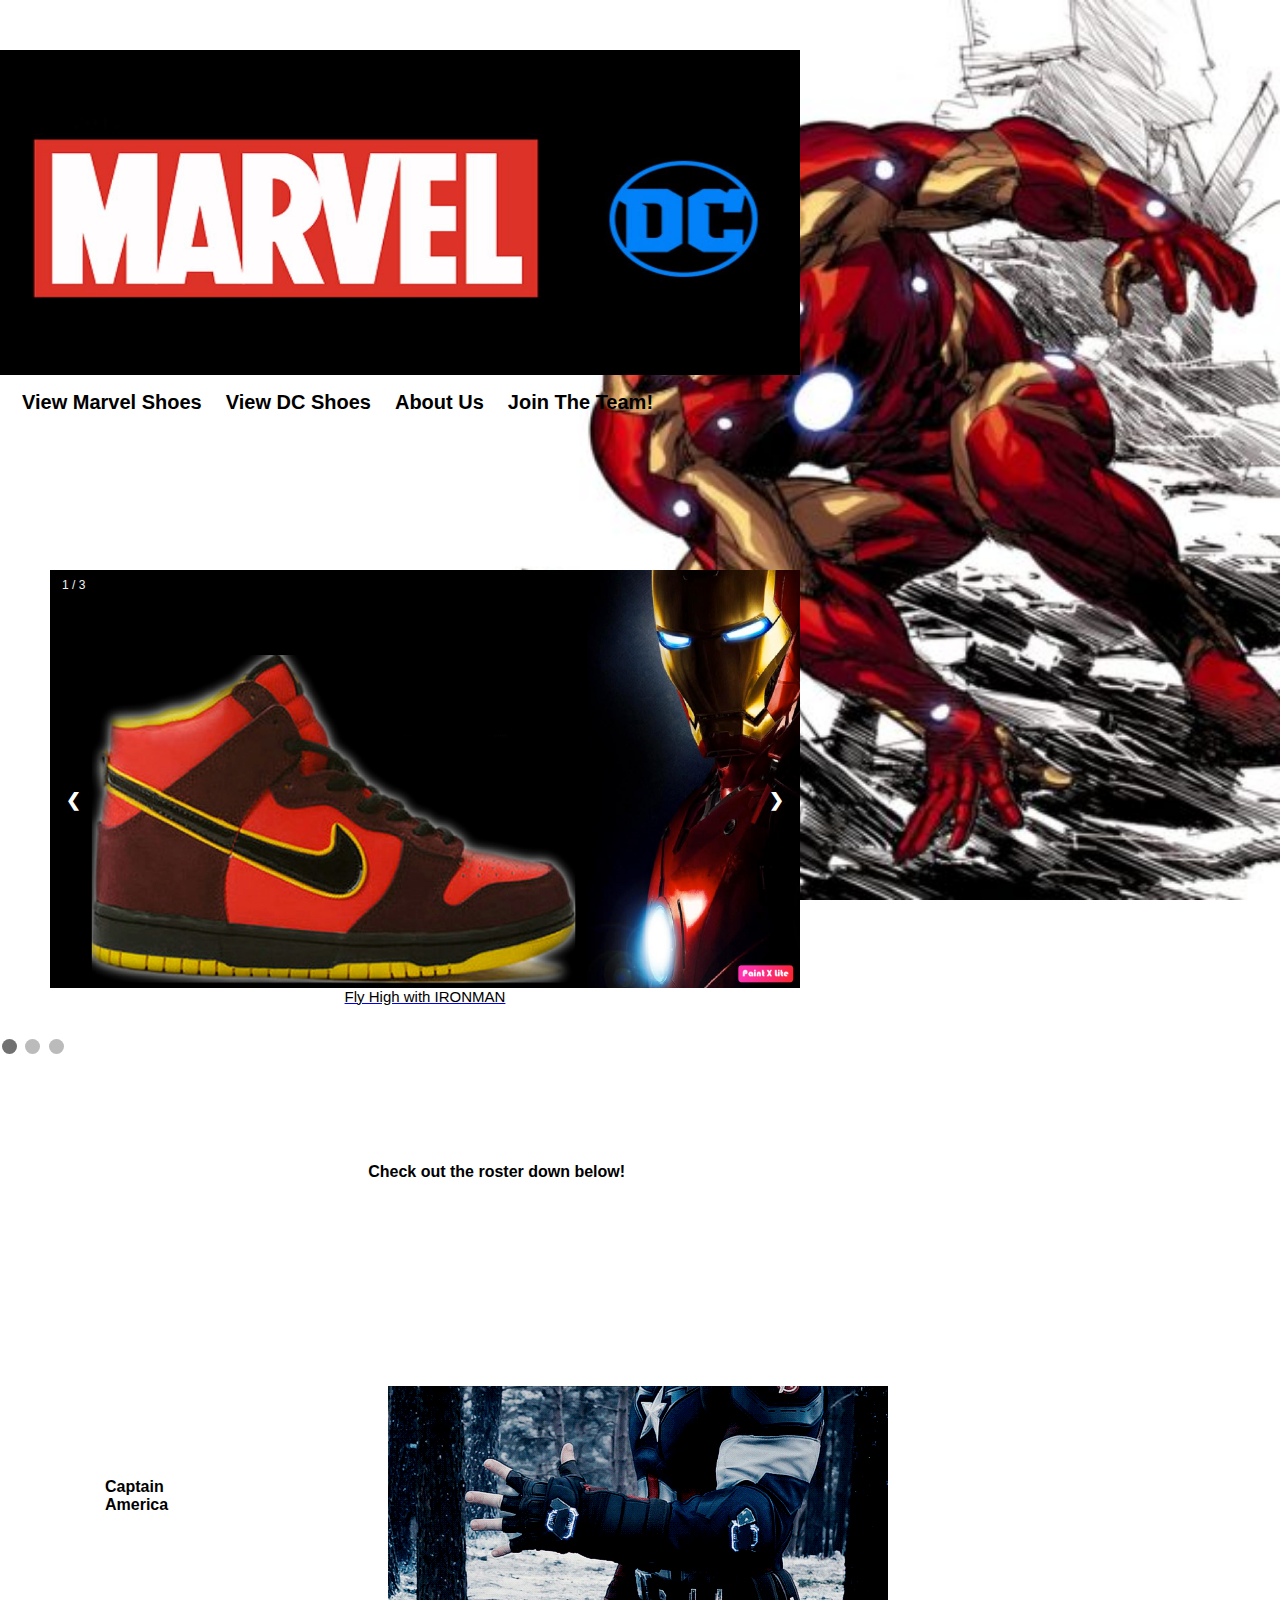
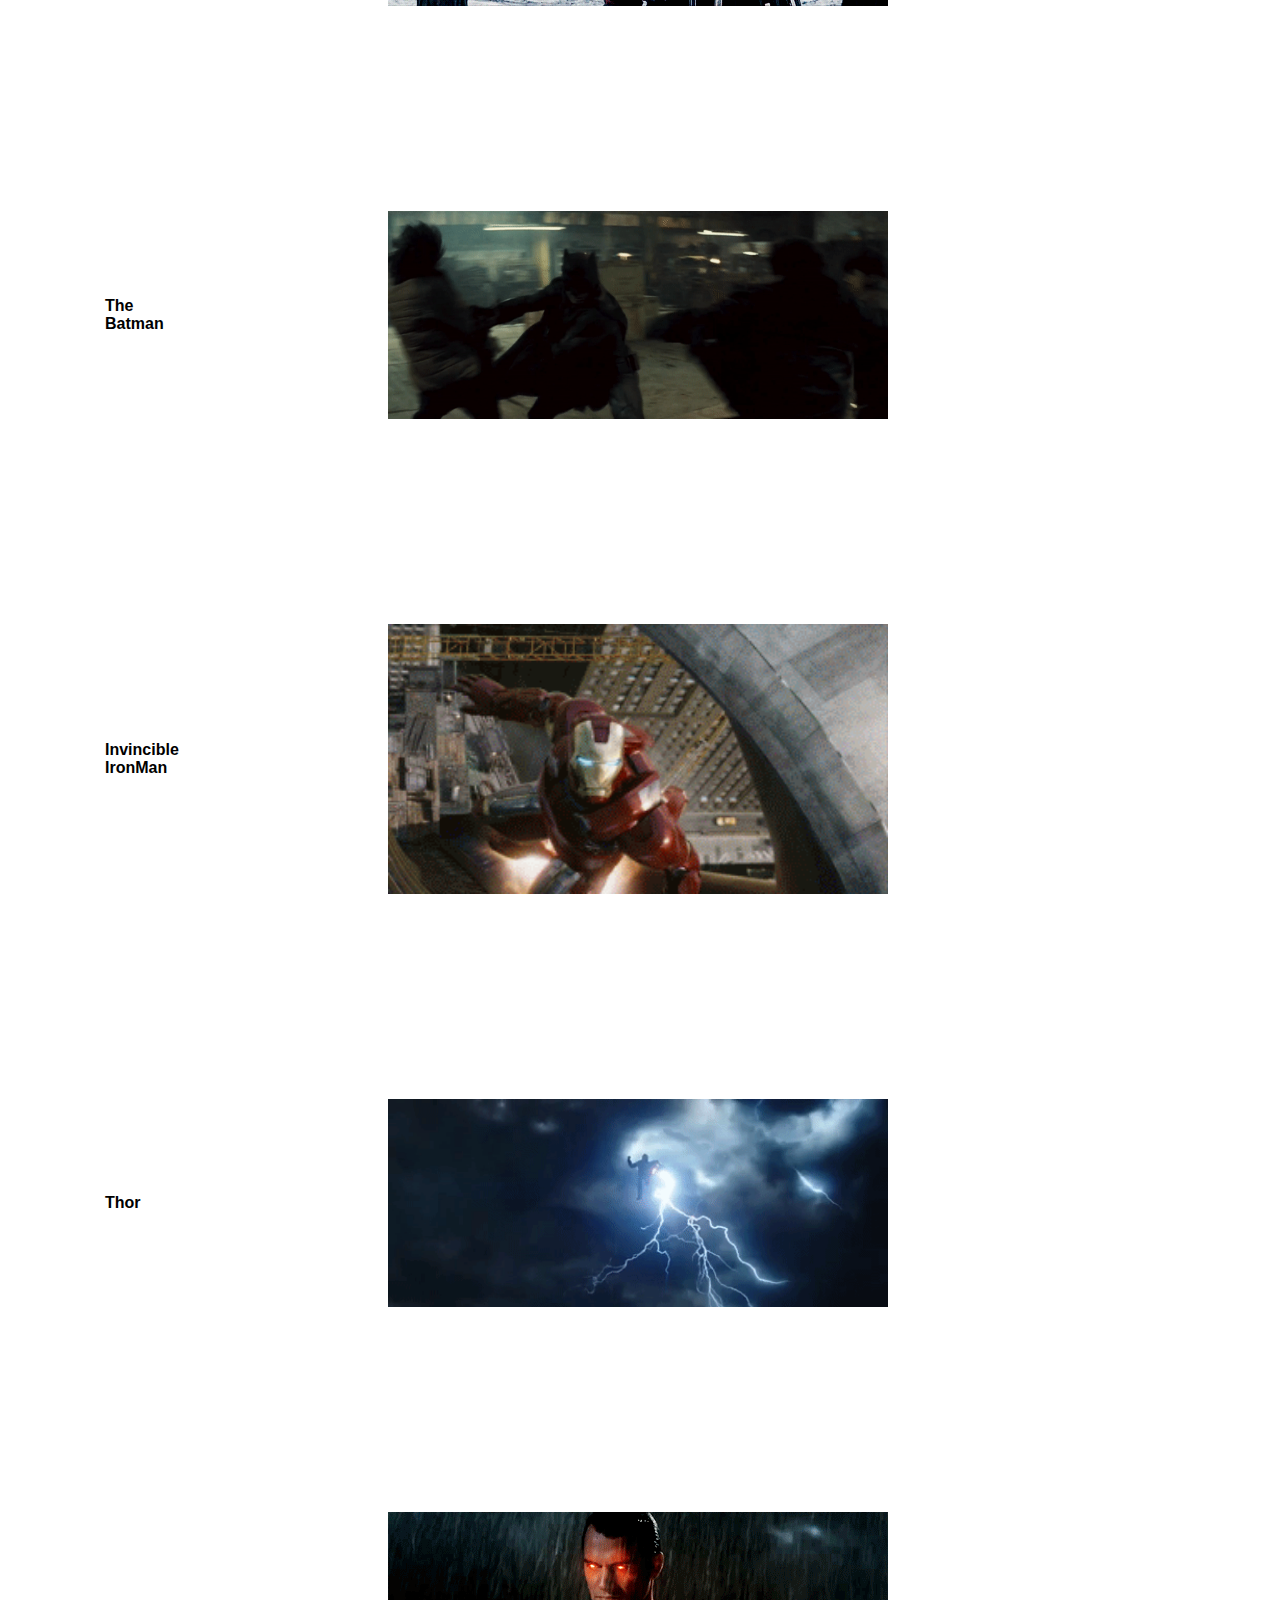
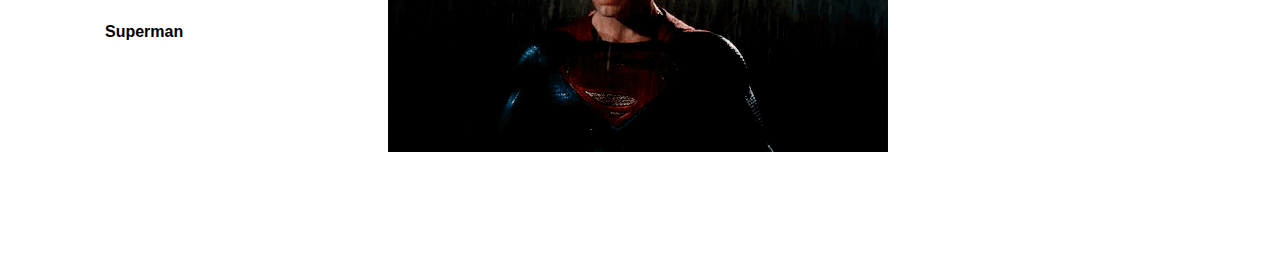
<file: index.html>
<html>

   <head>

       <link rel = "stylesheet" href = "css/developer.css"/>

       <style>

        body { 
  background-image: url("img/ironman.jpg");
  background-repeat: no-repeat;
  background-attachment: fixed;
  background-position: right center;
  background-size: cover;

}

* {box-sizing: border-box}
body {font-family: Verdana, sans-serif; margin:0}
.mySlides {display: none}
img {vertical-align: middle;}

/* Slideshow container */
.slideshow-container {
  max-width: 750px;
  position: relative;
  margin-top: 500px;
  margin-left: 50px;
  border-radius: 25px;
}

/* Next & previous buttons */
.prev, .next {
  cursor: pointer;
  position: absolute;
  top: 50%;
  width: auto;
  padding: 16px;
  margin-top: -22px;
  color: white;
  font-weight: bold;
  font-size: 18px;
  transition: 0.6s ease;
  border-radius: 0 3px 3px 0;
  user-select: none;
}

/* Position the "next button" to the right */
.next {
  right: 0;
  border-radius: 3px 0 0 3px;
}

/* On hover, add a black background color with a little bit see-through */
.prev:hover, .next:hover {
  background-color: rgba(0,0,0,0.8);
}

/* Caption text */
.text {
  color: black;
  font-size: 15px;
  padding: 8px 12px;
  position: relative;
  bottom: 8px;
  width: 100%;
  text-align: center;
}

/* Number text (1/3 etc) */
.numbertext {
  color: #f2f2f2;
  font-size: 12px;
  padding: 8px 12px;
  position: absolute;
  top: 0;
}

/* The dots/bullets/indicators */
.dot {
  cursor: pointer;
  height: 15px;
  width: 15px;
  margin: 0 2px;
  background-color: #bbb;
  border-radius: 50%;
  display: inline-block;
  transition: background-color 0.6s ease;
}

.active, .dot:hover {
  background-color: #717171;
}

/* Fading animation */
.fade {
  -webkit-animation-name: fade;
  -webkit-animation-duration: 2.5s;
  animation-name: fade;
  animation-duration: 2.5s;
}

@-webkit-keyframes fade {
  from {opacity: .4} 
  to {opacity: 1}
}

@keyframes fade {
  from {opacity: .4} 
  to {opacity: 1}
}

/* On smaller screens, decrease text size */
@media only screen and (max-width: 300px) {
  .prev, .next,.text {font-size: 11px}
}
</style>

   </head>

   <body>


           <img class = "extend_margin" src = "img/marveldclogo.jpg" align = left height = "325px" width = "800px"/>
           <ul id="marvel_nav">
           <li id=""><a href="marvel.html">View Marvel Shoes</a></li>
           <li id=""><a href="dc.html">View DC Shoes</a></li>
           <li id=""><a href="AboutUs.html">About Us</a></li>
           <li id=""><a href="JoinTheTeam.html">Join The Team!</a></li>
           </ul>

  <div class="slideshow-container">

<div class="mySlides fade">
  <div class="numbertext">1 / 3</div>
  <a href="marvel.html">
  <img src="img/ironmanshoe.png" style="width:100%">
  <div class="text">Fly High with IRONMAN</div>
</div>

<div class="mySlides fade">
  <div class="numbertext">2 / 3</div>
  <a href="marvel.html">
  <img src="img/thanos.jpg" style="width:100%">
  <div class="text">Can you hold the power of the Infinity Stones?</div>
</div>

<div class="mySlides fade">
  <div class="numbertext">3 / 3</div>
  <a href="dc.html">
  <img src="img/batshoe.jpg" style="width:100%">
  <div class="text">I am BATMAN</div>
</div>

<a class="prev" onclick="plusSlides(-1)">&#10094;</a>
<a class="next" onclick="plusSlides(1)">&#10095;</a>

</div>
<br>

<div style="text-align:left">
  <span class="dot" onclick="currentSlide(1)"></span> 
  <span class="dot" onclick="currentSlide(2)"></span> 
  <span class="dot" onclick="currentSlide(3)"></span> 
</div>

<script>
var slideIndex = 1;
showSlides(slideIndex);

function plusSlides(n) {
  showSlides(slideIndex += n);
}

function currentSlide(n) {
  showSlides(slideIndex = n);
}

function showSlides(n) {
  var i;
  var slides = document.getElementsByClassName("mySlides");
  var dots = document.getElementsByClassName("dot");
  if (n > slides.length) {slideIndex = 1}    
  if (n < 1) {slideIndex = slides.length}
  for (i = 0; i < slides.length; i++) {
      slides[i].style.display = "none";  
  }
  for (i = 0; i < dots.length; i++) {
      dots[i].className = dots[i].className.replace(" active", "");
  }
  if (slideIndex> slides.length) {slideIndex = 1}
    slides[slideIndex-1].style.display = "block";
    dots[slideIndex-1].className += " active";
 }
 setInterval(plusSlides, 6000, 1);
</script>


<table cellspacing="5px" cellpadding="100px" width="875px" margin="10px">
      <thead>
        <tr>
          <th colspan="2">Check out the roster down below!</th>
        </tr>
      <tfoot>
      </tfoot>
      <tbody>
        <tr>
          <td style="font-weight:bold">Captain America</td>
          <td><img src="img/shield.gif"></td>

        </tr>
          <tr>
          <td style="font-weight:bold">The Batman</td>
          <td><img src="img/batfleck.gif" width=100%></td>

        </tr>
        </tr>
          <tr>
          <td style="font-weight:bold">Invincible IronMan</td>
          <td><img src="img/ironmanfly.gif" width=100%></td>

        </tr>
          <tr>
          <td style="font-weight:bold">Thor</td>
          <td><img src="img/Thor.gif" width=100%></td>

        </tr>
          <tr>
          <td style="font-weight:bold">Superman</td>
          <td><img src="img/angrysupes.gif" width=100%></td>

        </tr>
      </tbody>
    </table>

   </body>
</html>
</file>
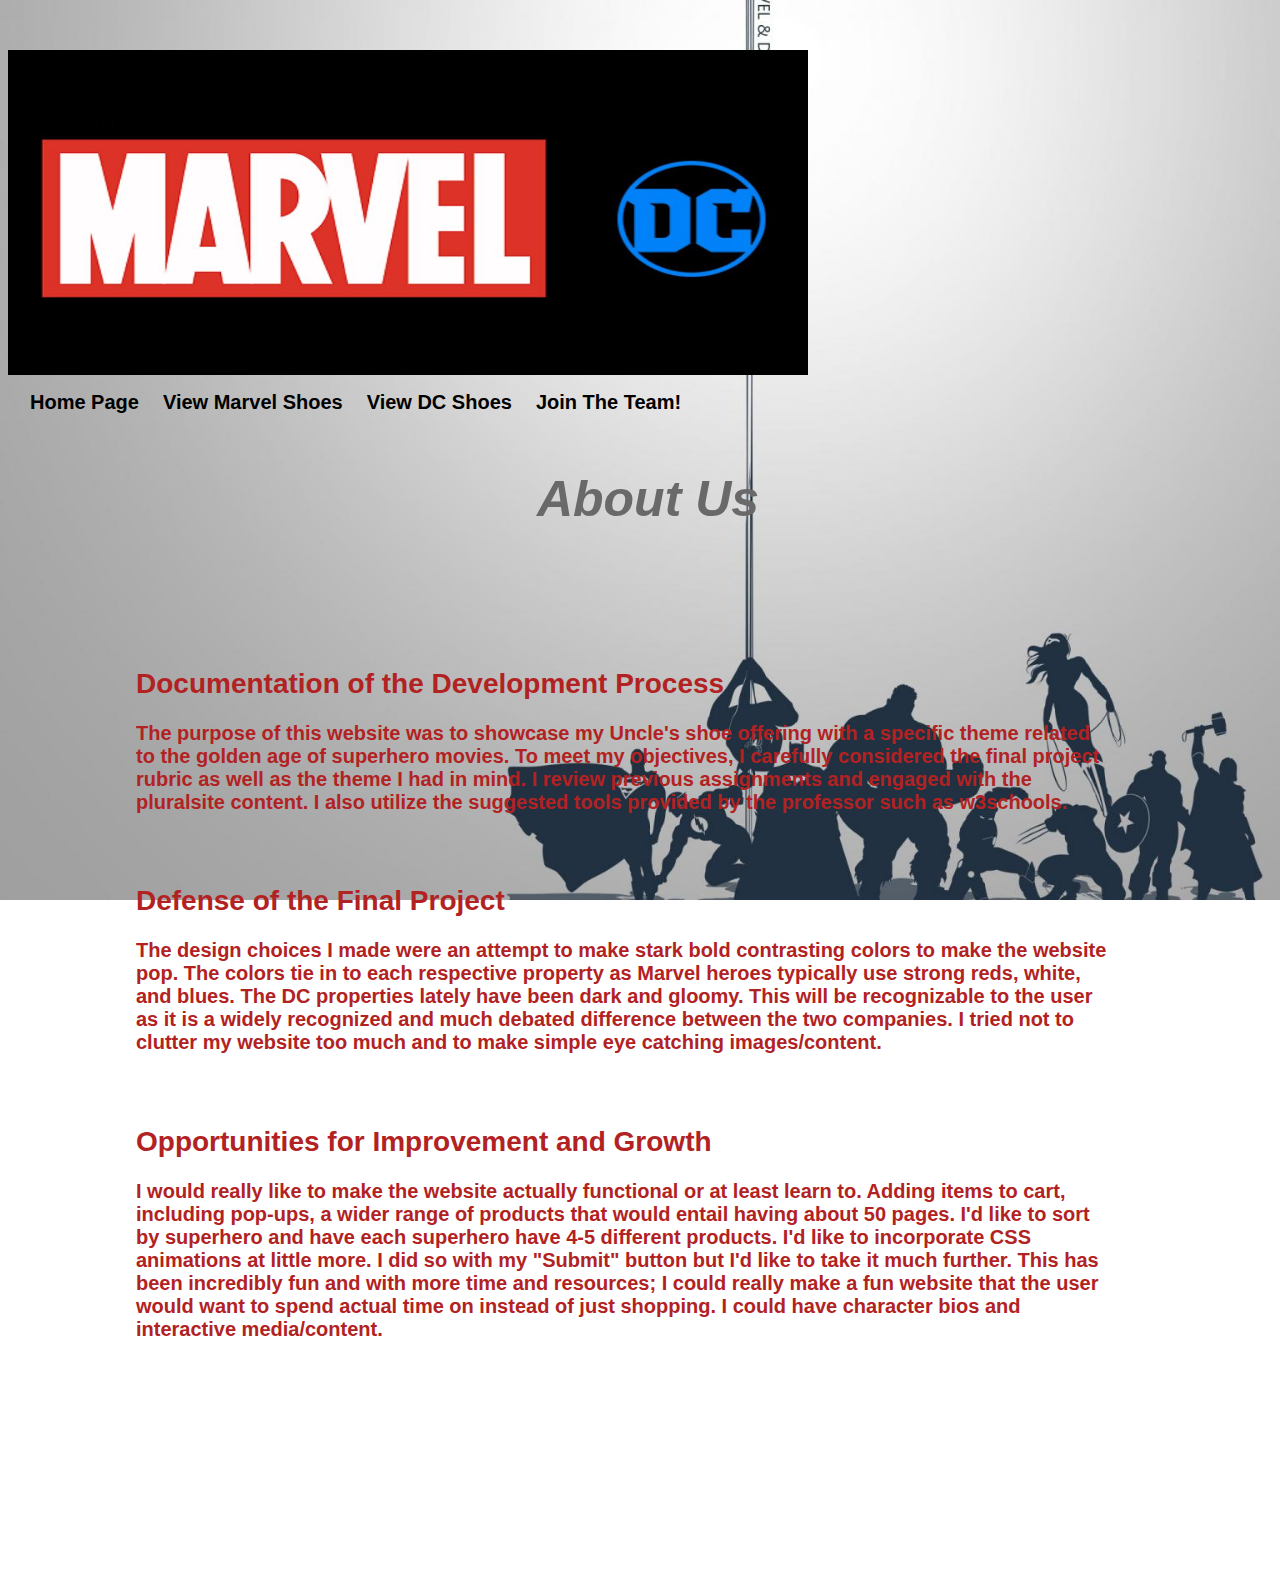
<file: AboutUs.html>
<html lang="en"><head>

    <meta charset="utf-8">
    <meta name="viewport" content="width=device-width, initial-scale=1">
    <meta http-equiv="X-UA-Compatible" content="IE=edge">
    
    <title>About Us</title>

    <link href="css/custom.css" rel="stylesheet">
    <link rel = "stylesheet" href = "css/developer.css"/>
  
    <link href="http://fonts.googleapis.com/css?family=Comic+Sans:300italic,400italic,600italic,700italic,800italic,400,300,600,700,800' rel='stylesheet' type='text/css">

    <style>

        body { 
  background-image: url("img/marveldc.jpg");
  background-repeat: no-repeat;
  background-attachment: fixed;
  background-position: right center;
  background-size: cover;
  margin-top: 50px;
}
    </style>
    
</head>

<body>

    <img class = "extend_margin" src = "img/marveldclogo.jpg" align = left height = "325px" width = "800px"/>
           <ul id="marvel_nav">
            <li id=""><a href="index.html">Home Page</a></li>
           <li id=""><a href="marvel.html">View Marvel Shoes</a></li>
           <li id=""><a href="dc.html">View DC Shoes</a></li>
           <li id=""><a href="JoinTheTeam.html">Join The Team!</a></li>
           </ul>

    <section class="about-title">
        <div class="container">
            <center><strong><em>About Us</em></strong></center><br>
</div>
            <div class="t-container">
        <section>
            <div class="txtContainer">
<h5><strong>Documentation of the Development Process</strong></h5>
    
      <p2><strong>The purpose of this website was to showcase my Uncle's shoe offering with a specific theme related to the golden age of superhero movies. To meet my objectives, I carefully considered the final project rubric as well as the theme I had in mind. I review previous assignments and engaged with the pluralsite content. I also utilize the suggested tools provided by the professor such as w3schools. </strong></p2>
                <h5><strong>Defense of the Final Project</strong></h5>
        
          <p2><strong>The design choices I made were an attempt to make stark bold contrasting colors to make the website pop. The colors tie in to each respective property as Marvel heroes typically use strong reds, white, and blues. The DC properties lately have been dark and gloomy. This will be recognizable to the user as it is a widely recognized and much debated difference between the two companies. I tried not to clutter my website too much and to make simple eye catching images/content. </strong></p2>
        
        <p></p>
        <h5><strong>Opportunities for Improvement and Growth</strong></h5>
        
          <p2><strong>I would really like to make the website actually functional or at least learn to. Adding items to cart, including pop-ups, a wider range of products that would entail having about 50 pages. I'd like to sort by superhero and have each superhero have 4-5 different products. I'd like to incorporate CSS animations at little more. I did so with my "Submit" button but I'd like to take it much further. This has been incredibly fun and with more time and resources; I could really make a fun website that the user would want to spend actual time on instead of just shopping. I could have character bios and interactive media/content. </strong></p2></p2>
        
        <p></p>
                </div>                
                
          </section></div>
        
    </section>

   
</body></html>
</file>
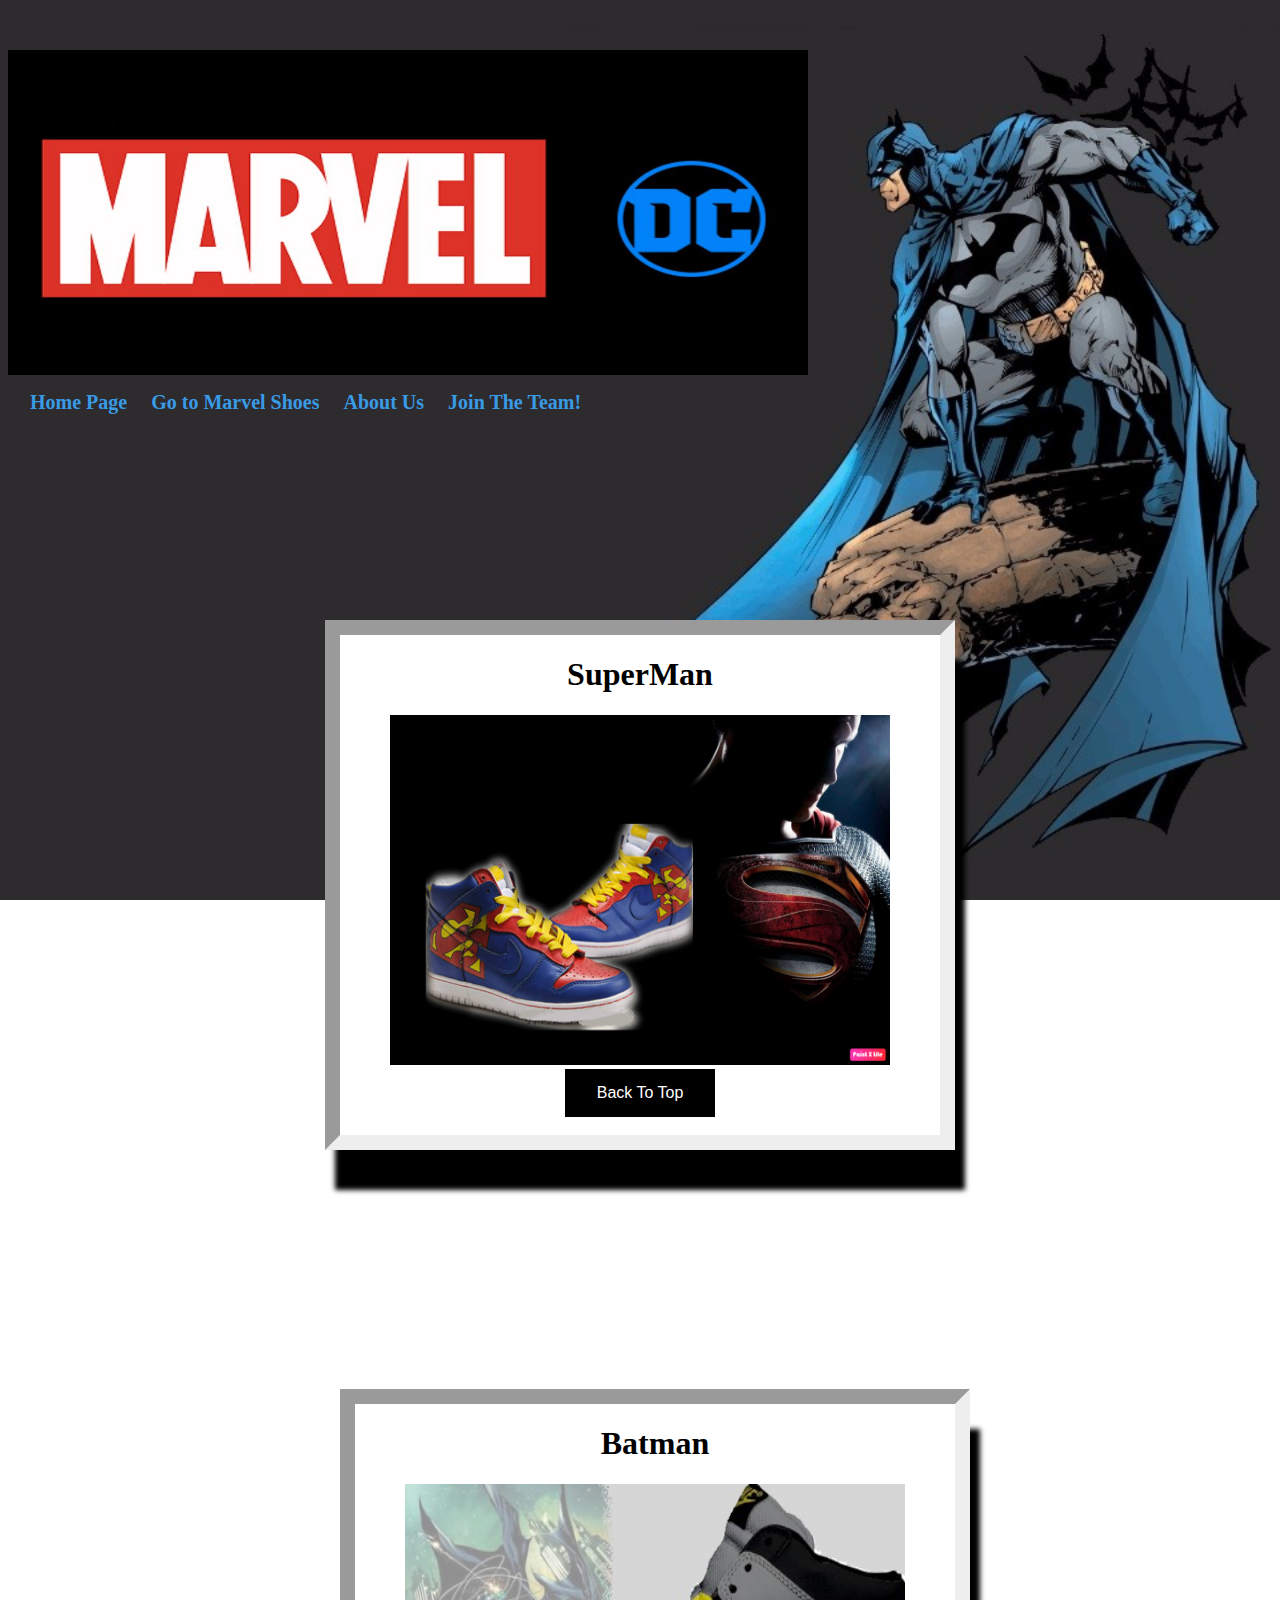
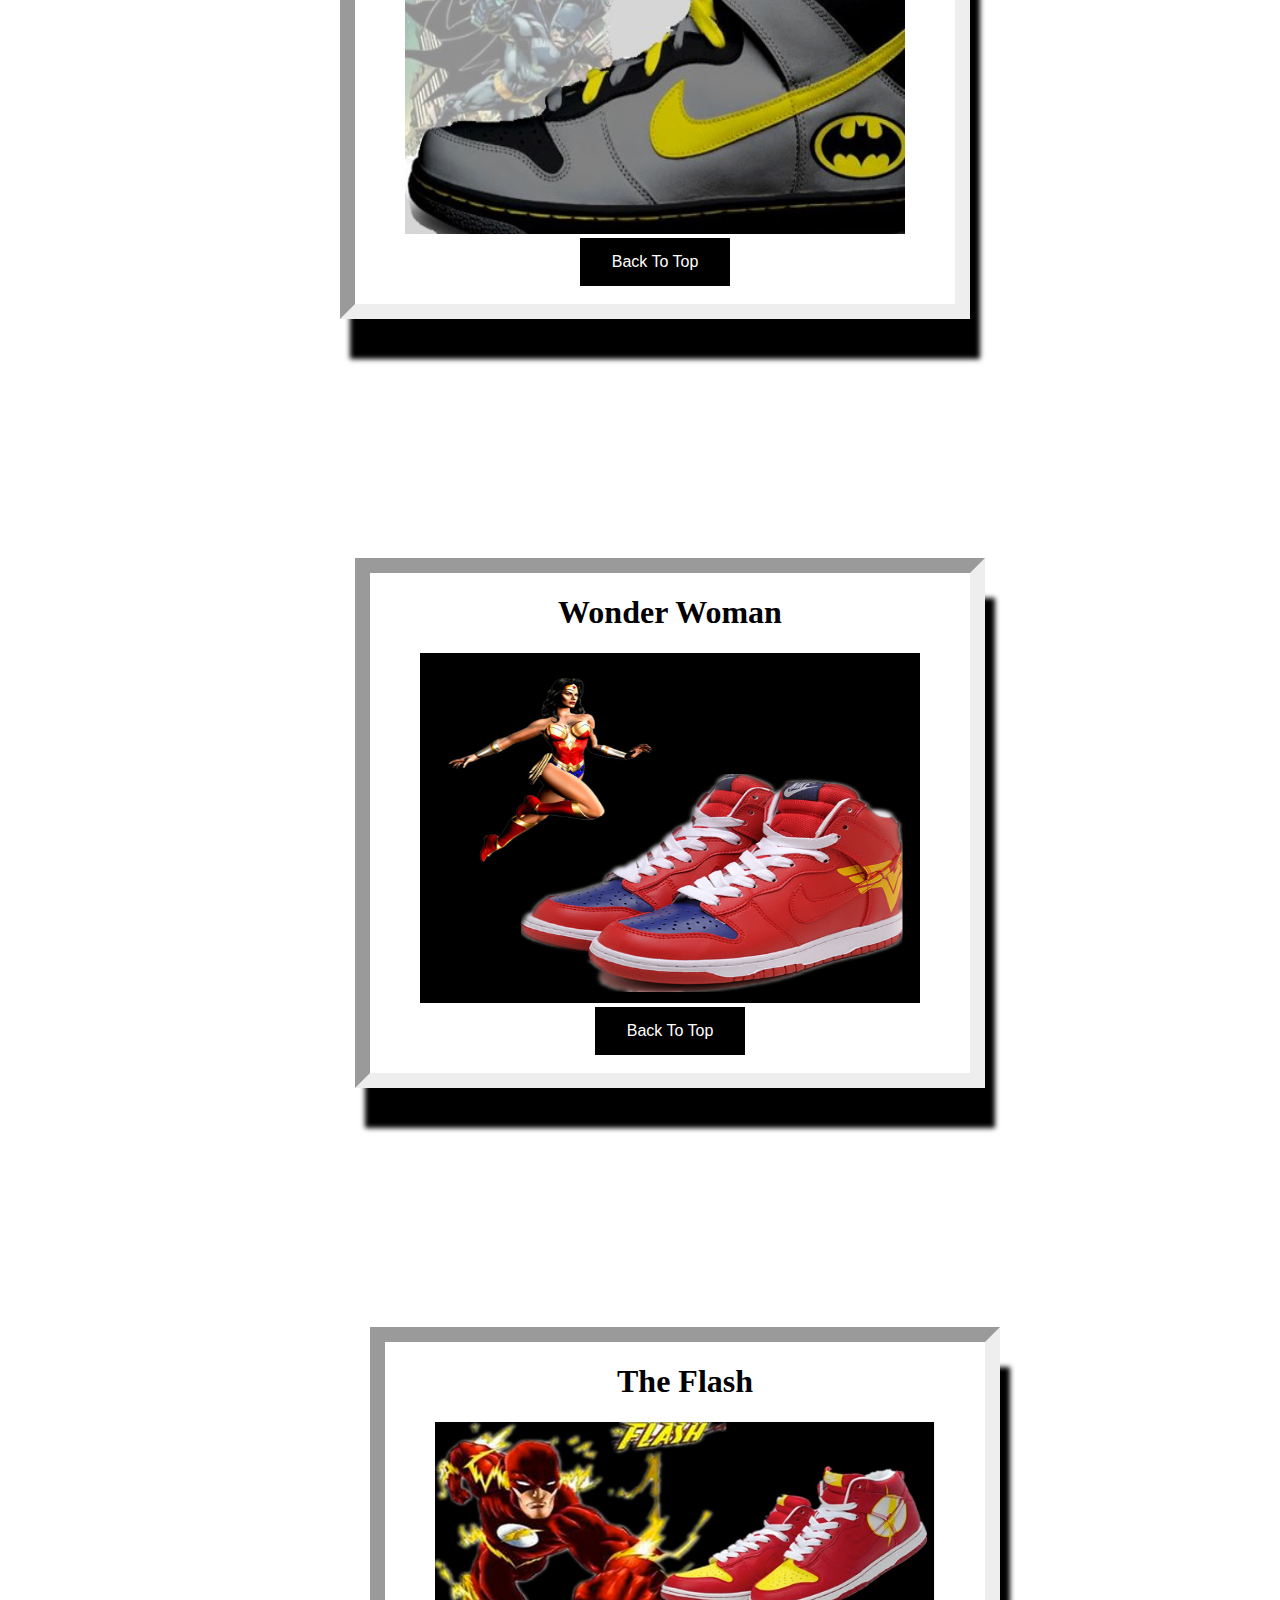
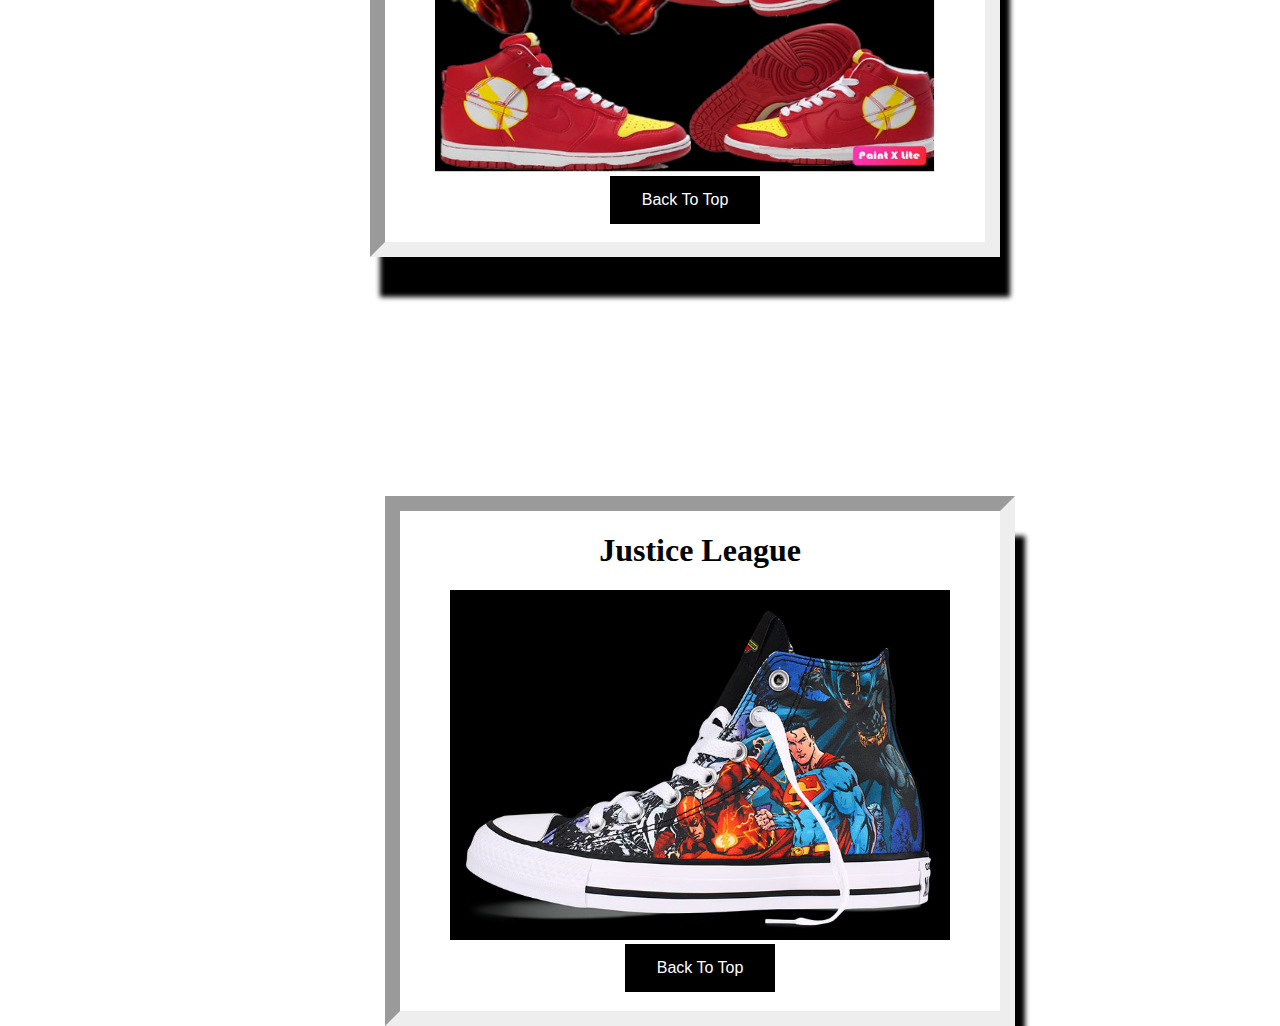
<file: dc.html>
<html>
   <head>
       <link rel = "stylesheet" href = "css/developer.css"/>

       <style>

        body { 
  background-image: url("img/dcheroes.jpg");
  background-repeat: no-repeat;
  background-attachment: fixed;
  background-position: right center;
  background-size: cover;
  margin-top: 50px;

}
      </style>
   </head>
   <body>
       <center>
           <a name = "tab_menu">
               <img class = "extend_margin" src = "img/marveldclogo.jpg" align = left height = "325px" width = "800px"/>
               <ul id="DC_nav">
               <li id=""><a href="index.html">Home Page</a></li>
               <li id=""><a href="marvel.html">Go to Marvel Shoes</a></li>
               <li id=""><a href="AboutUs.html">About Us</a></li>
               <li id=""><a href="JoinTheTeam.html">Join The Team!</a></li>
               </ul>
           </a>
          
               <div id = "marvel_general">
                   <h1>SuperMan</h1>
              
                    <img src="img/supermanshoe.jpg" style="width:500px" height="350px">
                  
              
               <div>
               <a href = "#tab_menu"><button class = "back_button"> Back To Top</button></a>
           
           <br/><br/>
           
               <div id = "next_item">
                   <h1>Batman</h1>

                   <img src="img/batshoe.jpg" style="width:500px" height="350px">

               <div>
               <a href = "#tab_menu"><button class = "back_button"> Back To Top</button></a>
          <br/> <br/>

           
               <div id = "next_item">
                   <h1>Wonder Woman</h1>

                 <img src="img/wondershoe.jpg" style="width:500px" height="350px">

               <div>
               <a href = "#tab_menu"><button class = "back_button"> Back To Top</button></a>
           <br/><br/>
           
               <div id = "next_item">
                   <h1>The Flash</h1>
                
                <img src="img/flashshoe.jpg" style="width:500px" height="350px">

               <div>
               <a href = "#tab_menu"><button class = "back_button"> Back To Top</button></a>
           <br/><br/>
           
               <div id = "next_item">
                   <h1>Justice League</h1>

                 <img src="img/justiceshoe.jpg" style="width:500px" height="350px">

               <div>
               <a href = "#tab_menu"><button class = "back_button"> Back To Top</button></a>
           <br/><br/>
       </center>
   </body>
</html>
</file>
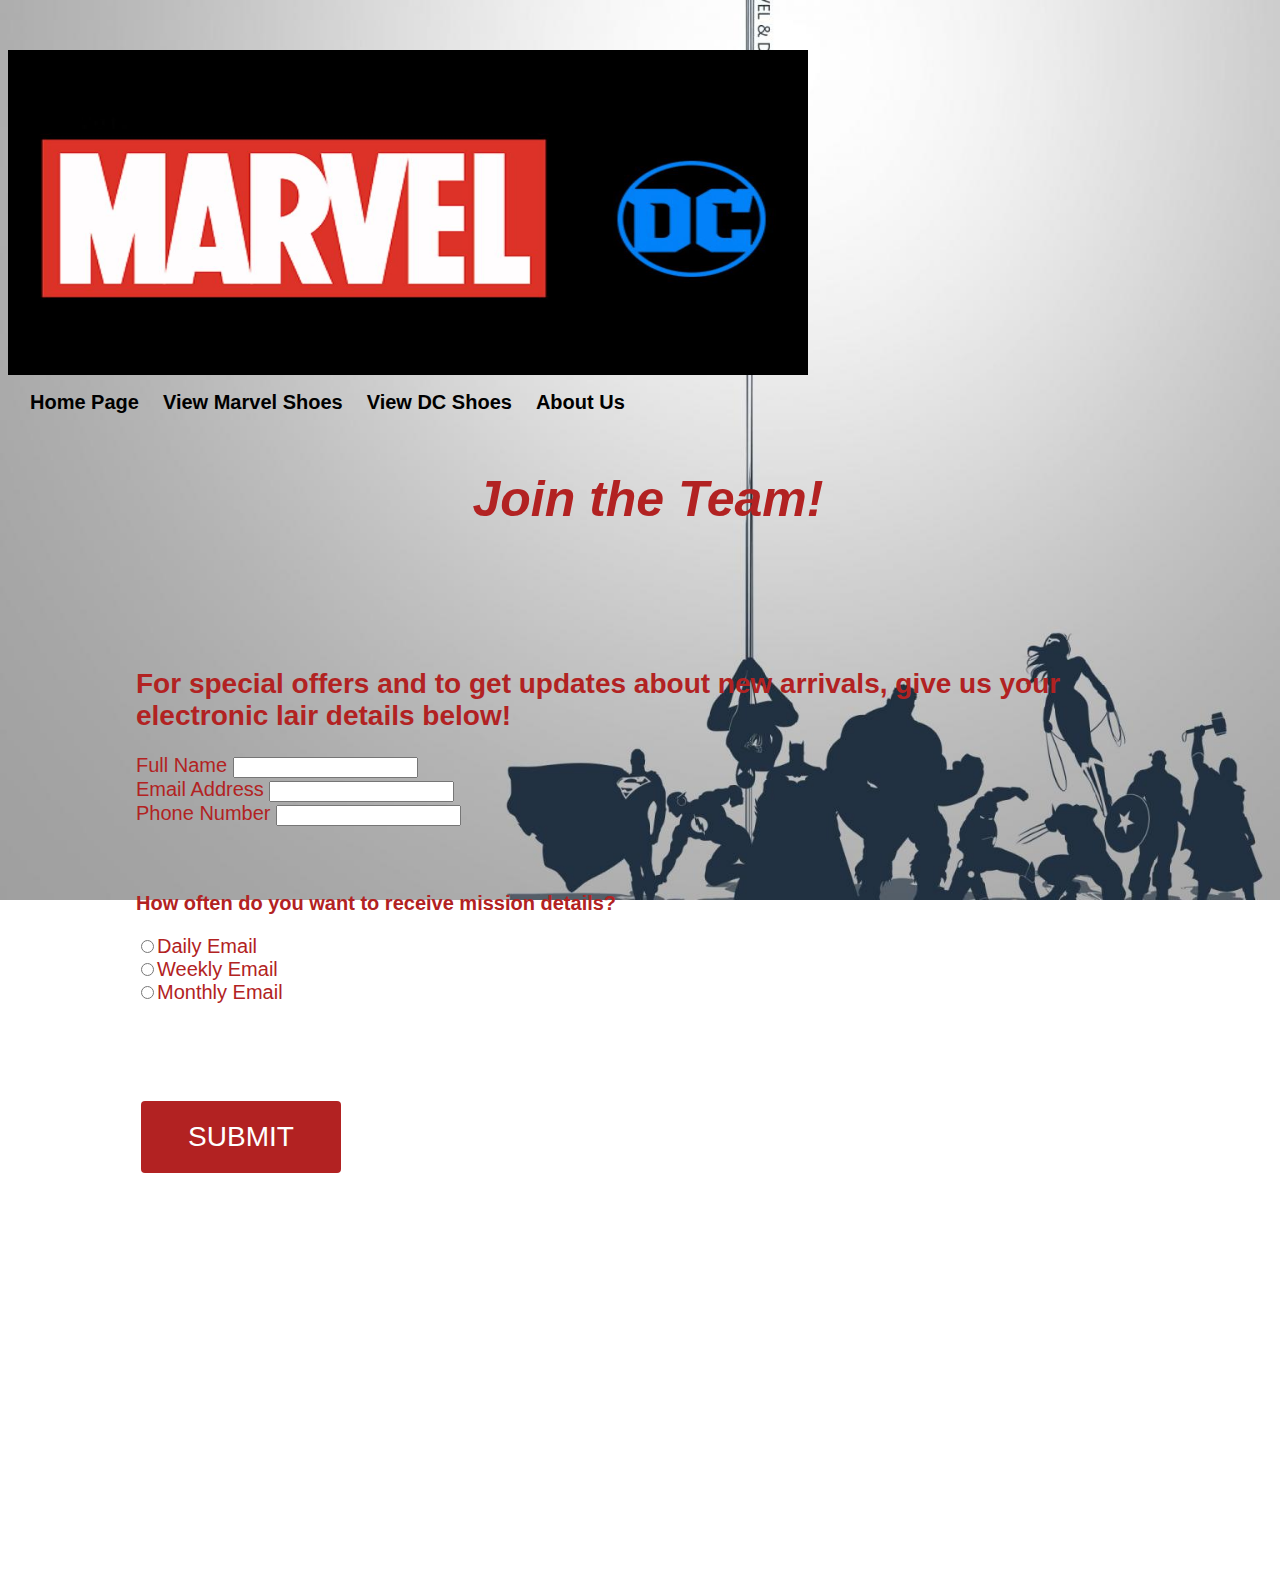
<file: JoinTheTeam.html>
<html lang="en"><head>

    <meta charset="utf-8">
    <meta name="viewport" content="width=device-width, initial-scale=1">
    <meta http-equiv="X-UA-Compatible" content="IE=edge">
    
    <title>Join The Team!</title>

    <link href="css/custom.css" rel="stylesheet">
    <link rel = "stylesheet" href = "css/developer.css"/>
  
    <link href="http://fonts.googleapis.com/css?family=Comic+Sans:300italic,400italic,600italic,700italic,800italic,400,300,600,700,800' rel='stylesheet' type='text/css">

    <style>

      .button {
  display: inline-block;
  border-radius: 4px;
  background-color: #B22222;
  border: none;
  color: #FFFFFF;
  text-align: center;
  font-size: 28px;
  padding: 20px;
  width: 200px;
  transition: all 0.5s;
  cursor: pointer;
  margin: 5px;
}

.button span {
  cursor: pointer;
  display: inline-block;
  position: relative;
  transition: 0.5s;
}

.button span:after {
  content: '\00bb';
  position: absolute;
  opacity: 0;
  top: 0;
  right: -20px;
  transition: 0.5s;
}

.button:hover span {
  padding-right: 25px;
}

.button:hover span:after {
  opacity: 1;
  right: 0;
}

        body { 
  background-image: url("img/marveldc.jpg");
  background-repeat: no-repeat;
  background-attachment: fixed;
  background-position: right center;
  background-size: cover;
  margin-top: 50px;
}
    </style>
    
</head>

<body>

    <img class = "extend_margin" src = "img/marveldclogo.jpg" align = left height = "325px" width = "800px"/>
           <ul id="marvel_nav">
            <li id=""><a href="index.html">Home Page</a></li>
           <li id=""><a href="marvel.html">View Marvel Shoes</a></li>
           <li id=""><a href="dc.html">View DC Shoes</a></li>
           <li id=""><a href="AboutUs.html">About Us</a></li>
           </ul>

    <section class="about-title2">
        <div class="container">
            <center><strong><em>Join the Team!</em></strong></center><br>
</div>
                <div class="t-container2">
        <section>
            <div class="txtContainer">
<h5><strong>For special offers and to get updates about new arrivals, give us your electronic lair details below!</strong></h5>

        Full Name <input type="text"></input><br />
        Email Address <input type="text"></input><br />
        Phone Number <input type="text"></input><br />
      </form>
       <br/><br/>
    <p><strong>How often do you want to receive mission details?</strong></p>
      <input type="radio">Daily Email</input><br />
      <input type="radio">Weekly Email</input><br />
      <input type="radio">Monthly Email</input><br />
       <br/><br/>
       <br/><br/>
      <button class="button" style="vertical-align:middle"><span>SUBMIT </span></button>
    

                </div>                
                
          </section></div>
        
    </section>

   
</body></html>
</file>
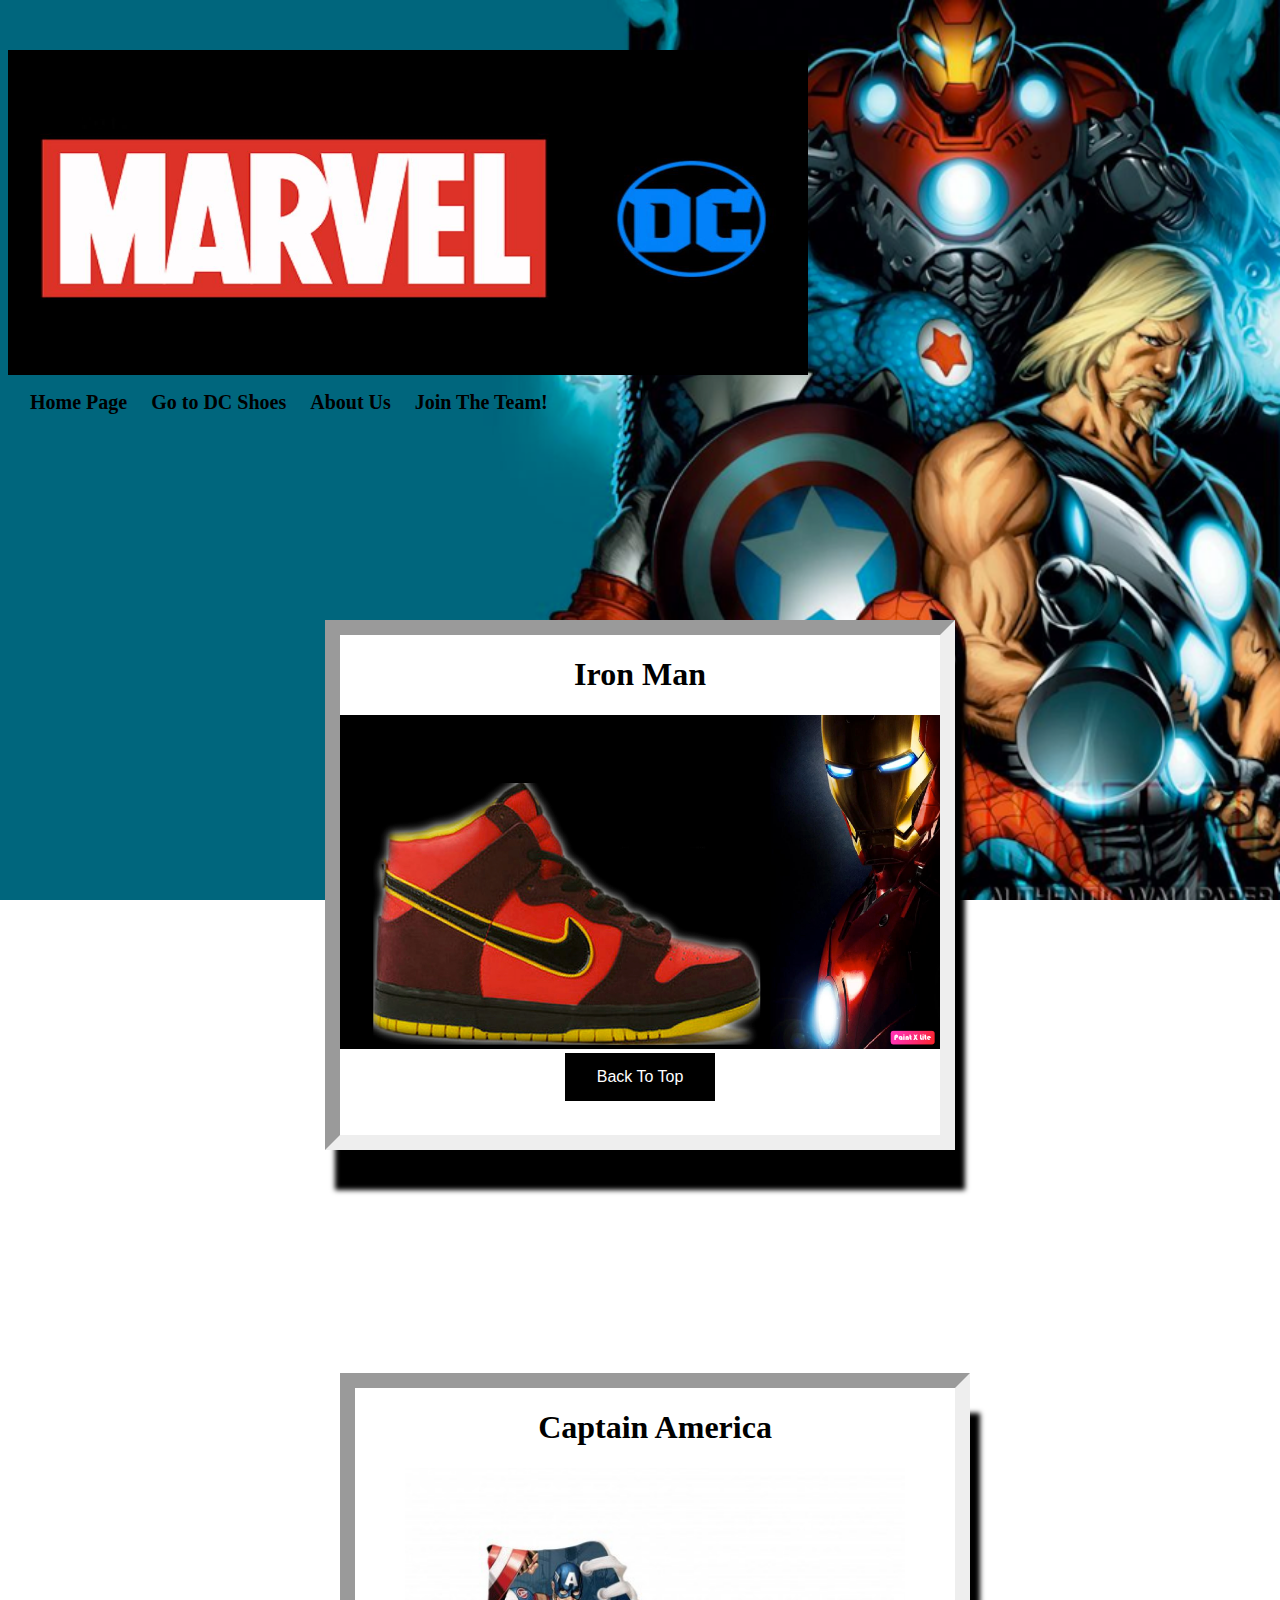
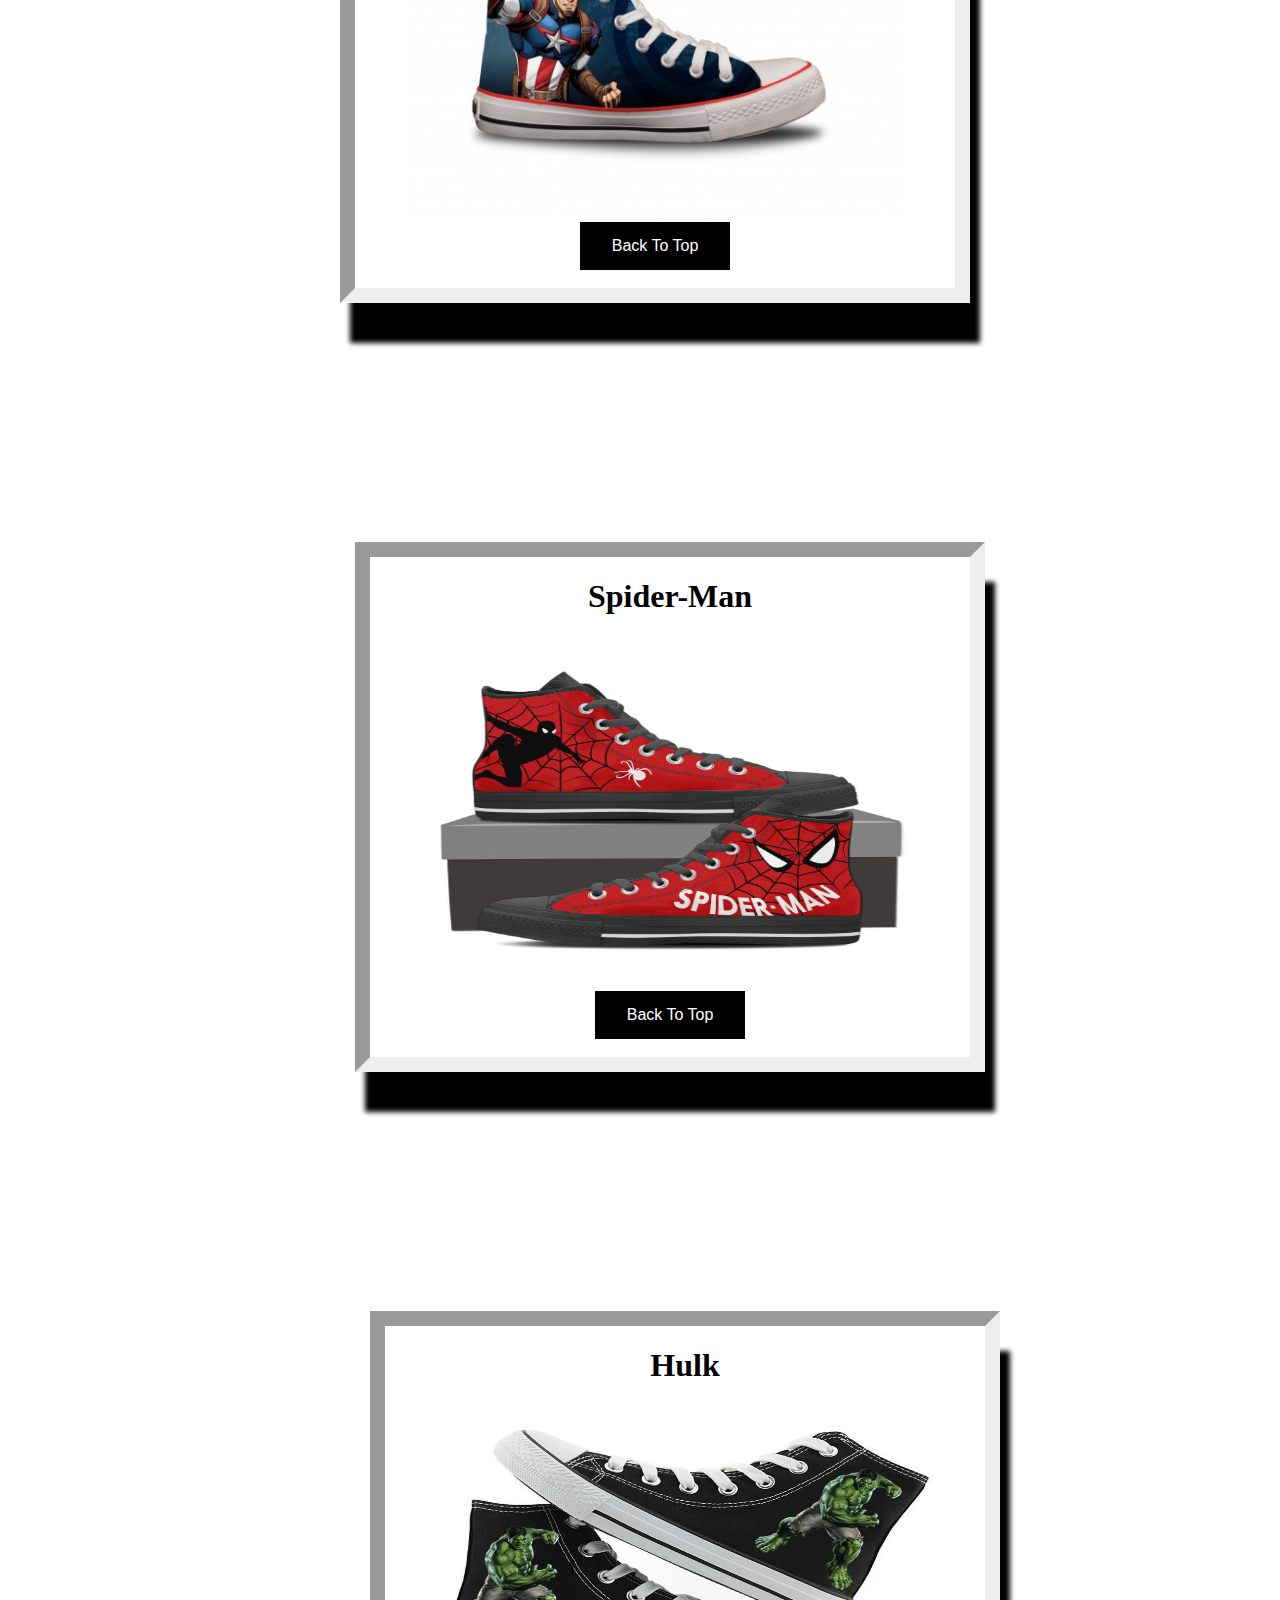
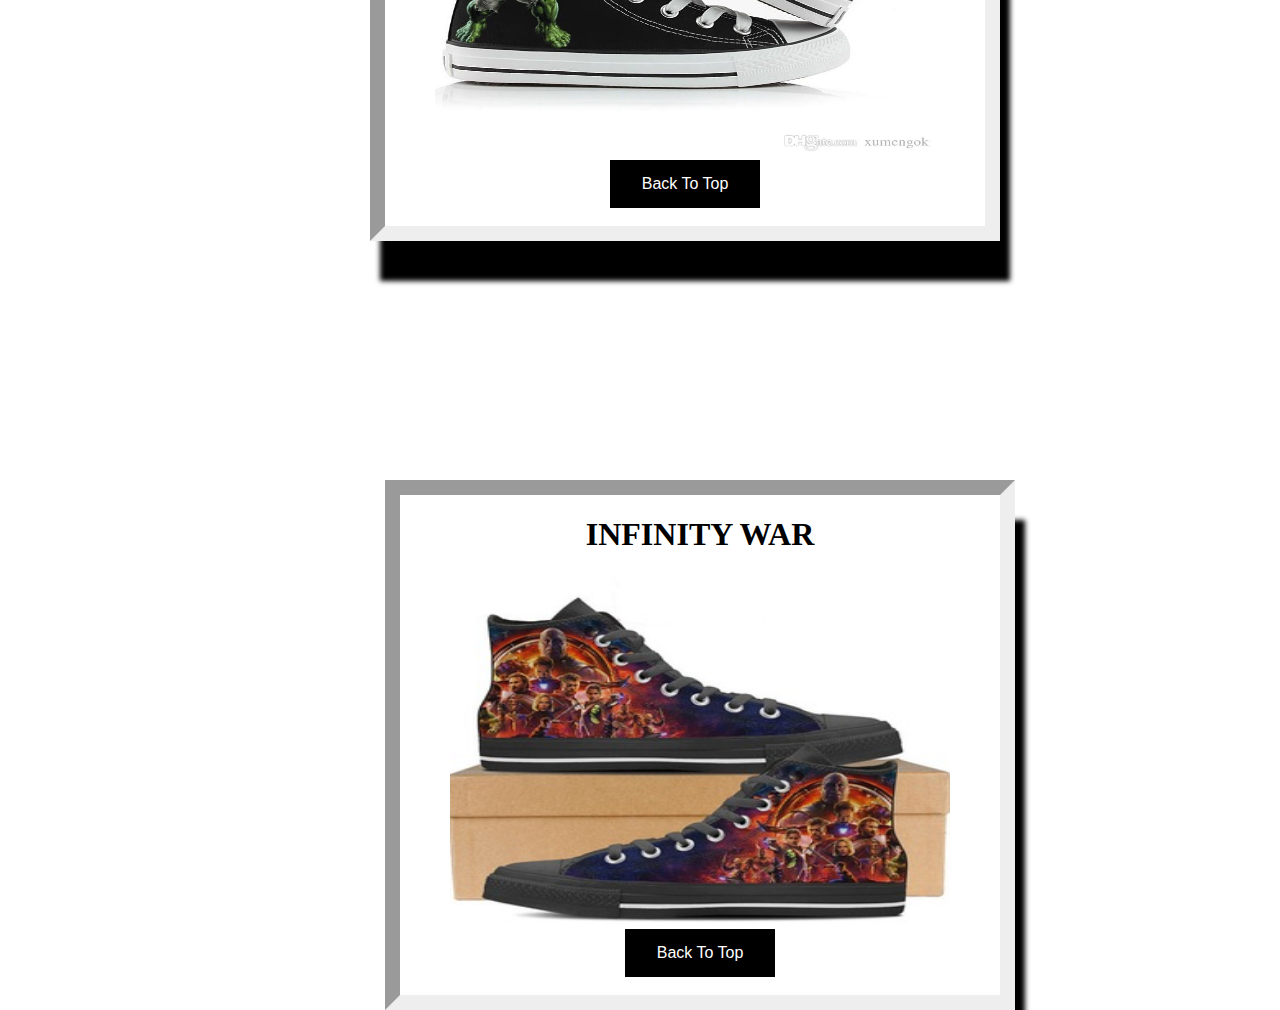
<file: marvel.html>
<html>
   <head>
       <link rel = "stylesheet" href = "css/developer.css"/>

       <style>

        body { 
  background-image: url("img/marvelheroes.png");
  background-repeat: no-repeat;
  background-attachment: fixed;
  background-position: right center;
  background-size: cover;

}
      </style>
   </head>
   <body>
       <center>
           <a name = "tab_menu">
               <img class = "extend_margin" src = "img/marveldclogo.jpg" align = left height = "325px" width = "800px"/>
               <ul id="marvel_nav">
               <li id=""><a href="index.html">Home Page</a></li>
               <li id=""><a href="dc.html">Go to DC Shoes</a></li>
               <li id=""><a href="AboutUs.html">About Us</a></li>
               <li id=""><a href="JoinTheTeam.html">Join The Team!</a></li>
               </ul>
           </a>
           
               <div id = "marvel_general">
                   <h1>Iron Man</h1>
              
                    <img src="img/ironmanshoe.png" style="width:100%">
                
               <div>
               <a href = "#tab_menu"><button class = "back_button"> Back To Top</button></a>
           <br/><br/>
               <div id = "next_item">
                   <h1>Captain America</h1>

                   <img src="img/capshoe.jpg" style="width:500px" height="350px">

               <div>
               <a href = "#tab_menu"><button class = "back_button"> Back To Top</button></a>
                <br/> <br/>
          
               <div id = "next_item">
                   <h1>Spider-Man</h1>

                 <img src="img/spideyshoe.jpg" style="width:500px" height="350px">

               <div>
               <a href = "#tab_menu"><button class = "back_button"> Back To Top</button></a>
                <br/><br/>
           
               <div id = "next_item">
                   <h1>Hulk</h1>
                
                <img src="img/hulkshoe.jpg" style="width:500px" height="350px">

               <div>
               <a href = "#tab_menu"><button class = "back_button"> Back To Top</button></a>
                <br/><br/>
           
               <div id = "next_item">
                   <h1>INFINITY WAR</h1>

                 <img src="img/infinitywarshoe.jpg" style="width:500px" height="350px">

               <div>
               <a href = "#tab_menu"><button class = "back_button"> Back To Top</button></a>
              <br/><br/>
       </center>
   </body>
</html>
</file>
<file: css/developer.css>
body{
   background-color : white;
}



#marvel_general{
   height : 500px;
   width : 600px;
   margin-top : 550px;
   background-color : white;
   box-shadow: 10px 40px 5px black;
   border-width:15px;
   border-style:inset;
}

#next_item{
   height : 500px;
   width : 600px;
   margin-top : 250px;
   background-color : white;
   box-shadow: 10px 40px 5px black;
   border-width:15px;
   border-style:inset;
}



#marvel_nav {
margin-top: 50px;
padding: 0 0 20px 10px;

}
  
#marvel_nav li {
   margin: 0;
   padding: 0;
   display: inline;
   list-style-type: none;
}
  
#marvel_nav a:link, #marvel_nav a:visited {
   float: left;
   font-size: 20px;
   line-height: 14px;
   font-weight: bold;
   padding: 0 12px 6px 12px;
   text-decoration: none;
   color: black;
}

#marvel_nav a:hover {
   color: red;
}
  
#DC_nav {
margin-top: 50px;
padding: 0 0 20px 10px;

}
  
#DC_nav li {
   margin: 0;
   padding: 0;
   display: inline;
   list-style-type: none;
}  

#DC_nav a:link, #DC_nav a:visited {
   float: left;
   font-size: 20px;
   line-height: 14px;
   font-weight: bold;
   padding: 0 12px 6px 12px;
   text-decoration: none;
   color: #399AE5;
}

#DC_nav a:hover {
   color: red;
}


.back_button {
background-color: black;
border: none;
color: white;
padding: 15px 32px;
text-align: center;
text-decoration: none;
display: inline-block;
font-size: 16px;
margin: 4px 2px;
cursor: pointer;
}

.back_button:hover{
   background-color: #d3d3d3;
}

.float_left{
   float : left;
}

.float_margin_pos{
   float : left;
   margin-left : 20px;
}

.extend_margin{
   margin-right: 100%;
   margin-bottom: 20px;
}
</file>
<file: css/custom.css>
body {
    width: 100%;
    height: 100%;
    font-family: 'Open Sans','Helvetica Neue',Arial,sans-serif;
}



.about-title {
    padding: 100px 0;
    margin-top: 300px;
	color: #696969;
	font-size: 50px;
}

.about-title2 {
    padding: 100px 0;
    margin-top: 300px;
    color: #B22222;
    font-size: 50px;
}
.about-head {
    color: #696969;
}
.about-body {
    padding: 100px 0;
	color: #B22222;
}


.txtContainer {
	width: 95%;
	padding: 10 0 0 0;
}
article, aside, details, figcaption, figure, footer, header, hgroup, menu, nav, section {
	display: block;
}
.t-container {
	min-height: calc(0px + 100vh);
	width: 80%;
	margin: 0 10%;
	background-color: transparent;
	padding: 0;
	font-size: 20px;
	color: #696969;
}

.t-container2 {
    min-height: calc(0px + 100vh);
    width: 80%;
    margin: 0 10%;
    background-color: transparent;
    padding: 0;
    font-size: 20px;
    color: #B22222;
}
section h5 {
	text-align: left;
    position: relative;
    top: 25px;
	font-size: 2vw;
	color: #B22222;
}
.txtContainer h5 {
	text-align: left;
	font-size: 28px;
}
.txtContainer p2 {
	color: #B22222;
	font-size: 20px;
	margin: 10 20 0 0%;
}
</file>
